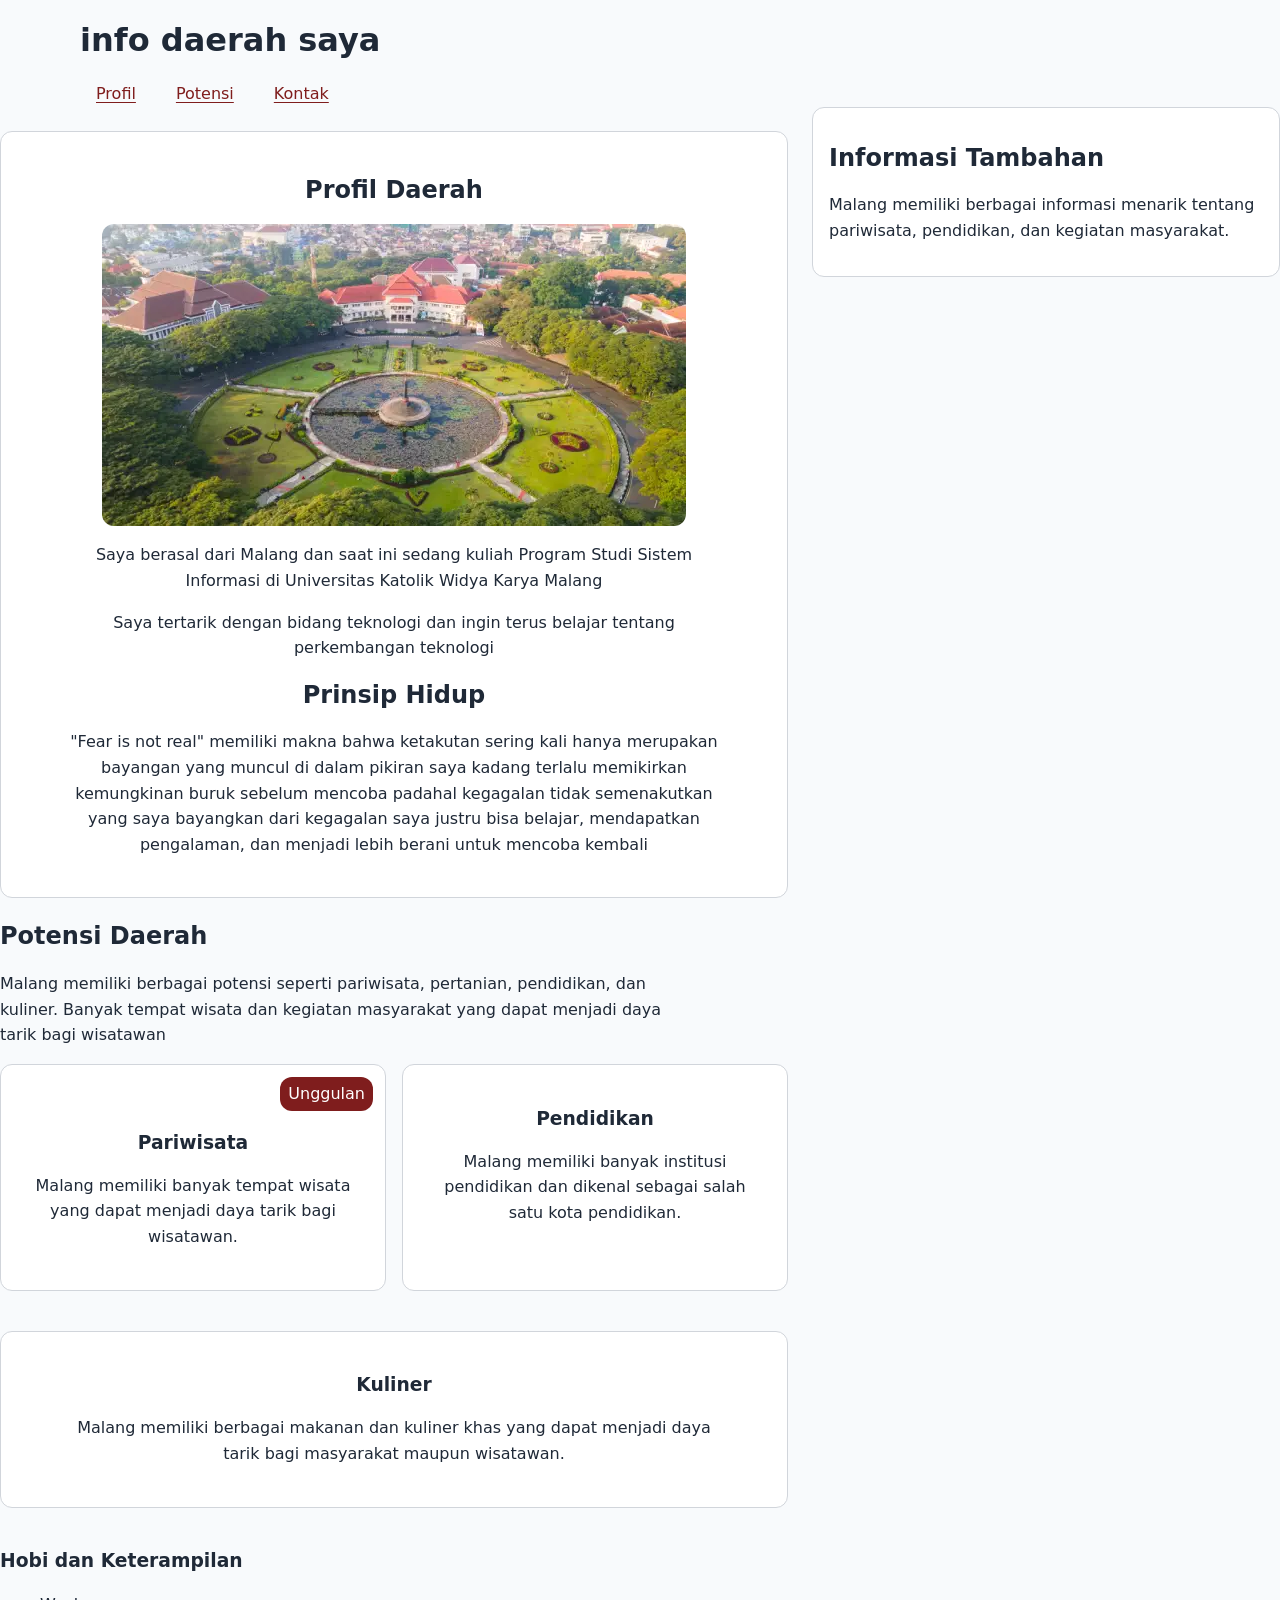
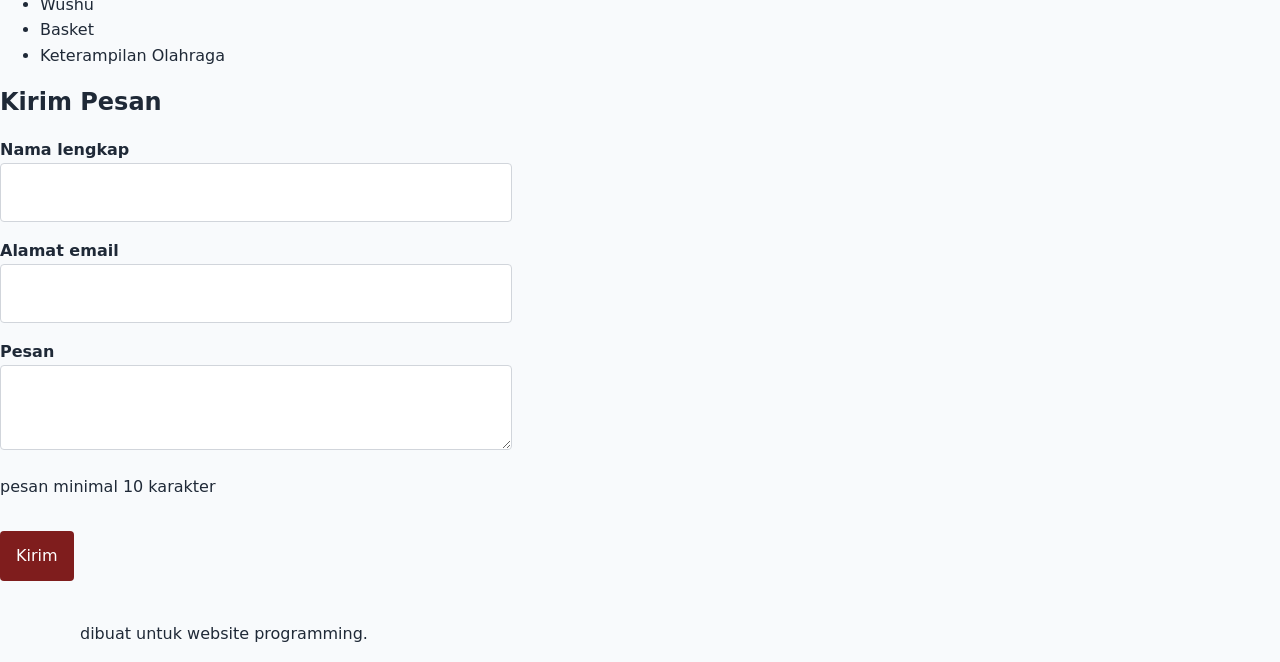
<file: praktikum/index.html>
<!DOCTYPE html>

<html lang="id">
   <head>   
  <meta charset="UTF-8"><meta name="viewport" content="width=device-width, initial-scale=1.0">   
  <title>Qjyuxiehuano info daerah</title> 
  <link rel="stylesheet" href="style.css">
</head> 

<body>
  <header>
    <h1>info daerah saya</h1>
<nav aria-label="Navigasi utama">
  <ul class="nav-list">
    <li><a class="nav-link" href="#profil">Profil</a></li>
    <li><a class="nav-link" href="#potensi">Potensi</a></li>
    <li><a class="nav-link" href="#kontak">Kontak</a></li>
  </ul>
</nav>

  </header>

  <div class="page-layout">
  <main>

<article id="profil" class="card">
  <h2>Profil Daerah</h2>
  <img src="images/balkot.JPG" alt="Pemandangan Malang">
  <p>
    Saya berasal dari Malang dan saat ini sedang kuliah Program Studi Sistem Informasi di Universitas
    Katolik Widya Karya Malang
  </p>
  <p>
    Saya tertarik dengan bidang teknologi dan ingin terus belajar
    tentang perkembangan teknologi
  </p>
  <h2>Prinsip Hidup</h2>
  <p>
    "Fear is not real" memiliki makna bahwa ketakutan sering kali hanya merupakan bayangan yang muncul di dalam pikiran
    saya kadang terlalu memikirkan kemungkinan buruk sebelum mencoba
    padahal kegagalan tidak semenakutkan yang saya bayangkan
    dari kegagalan saya justru bisa belajar, mendapatkan pengalaman, dan menjadi lebih berani untuk mencoba kembali
  </p>
</article>

<section id="potensi">
  <h2>Potensi Daerah</h2>

  <p>
    Malang memiliki berbagai potensi seperti pariwisata, pertanian,
    pendidikan, dan kuliner. Banyak tempat wisata dan kegiatan masyarakat
    yang dapat menjadi daya tarik bagi wisatawan
  </p>

  <div class="card-list">

    <article class="card card--featured">
  <span class="badge">Unggulan</span>
  <h3>Pariwisata</h3>
      <p>
        Malang memiliki banyak tempat wisata yang dapat menjadi daya tarik
        bagi wisatawan.
      </p>
    </article>

    <article class="card">
      <h3>Pendidikan</h3>
      <p>
        Malang memiliki banyak institusi pendidikan dan dikenal sebagai
        salah satu kota pendidikan.
      </p>
    </article>

    <article class="card">
      <h3>Kuliner</h3>
      <p>
        Malang memiliki berbagai makanan dan kuliner khas yang dapat
        menjadi daya tarik bagi masyarakat maupun wisatawan.
      </p>
    </article>

  </div>

  <h3>Hobi dan Keterampilan</h3>
  <ul>
    <li>Wushu</li>
    <li>Basket</li>
    <li>Keterampilan Olahraga</li>
  </ul>
</section>

<section id="kontak">
  <h2>Kirim Pesan</h2>
  <form action="#" method="post">
    <div>
      <label for="nama">Nama lengkap</label>
      <input id="nama"
             name="nama"
             type="text"
             autocomplete="name"
             required>
    </div>

    <div>
      <label for="email">Alamat email</label>
      <input id="email"
             name="email"
             type="email"
             autocomplete="email"
             required>
    </div>

    <div>
      <label for="pesan">Pesan</label>
      <textarea id="pesan"
                name="pesan"
                minlength="10"
                aria-describedby="bantuan-pesan"
                required></textarea>

      <p id="bantuan-pesan">pesan minimal 10 karakter</p>
    </div>

    <button type="submit">Kirim</button>

  </form>
</section>

  </main>

  <aside aria-labelledby="info-tambahan">
    <h2 id="info-tambahan">Informasi Tambahan</h2>
    <p>
      Malang memiliki berbagai informasi menarik tentang pariwisata,
      pendidikan, dan kegiatan masyarakat.
    </p>
  </aside>
  </div>

  <footer>
    <p>dibuat untuk website programming.</p>
  </footer>

</body>
</html>
</file>
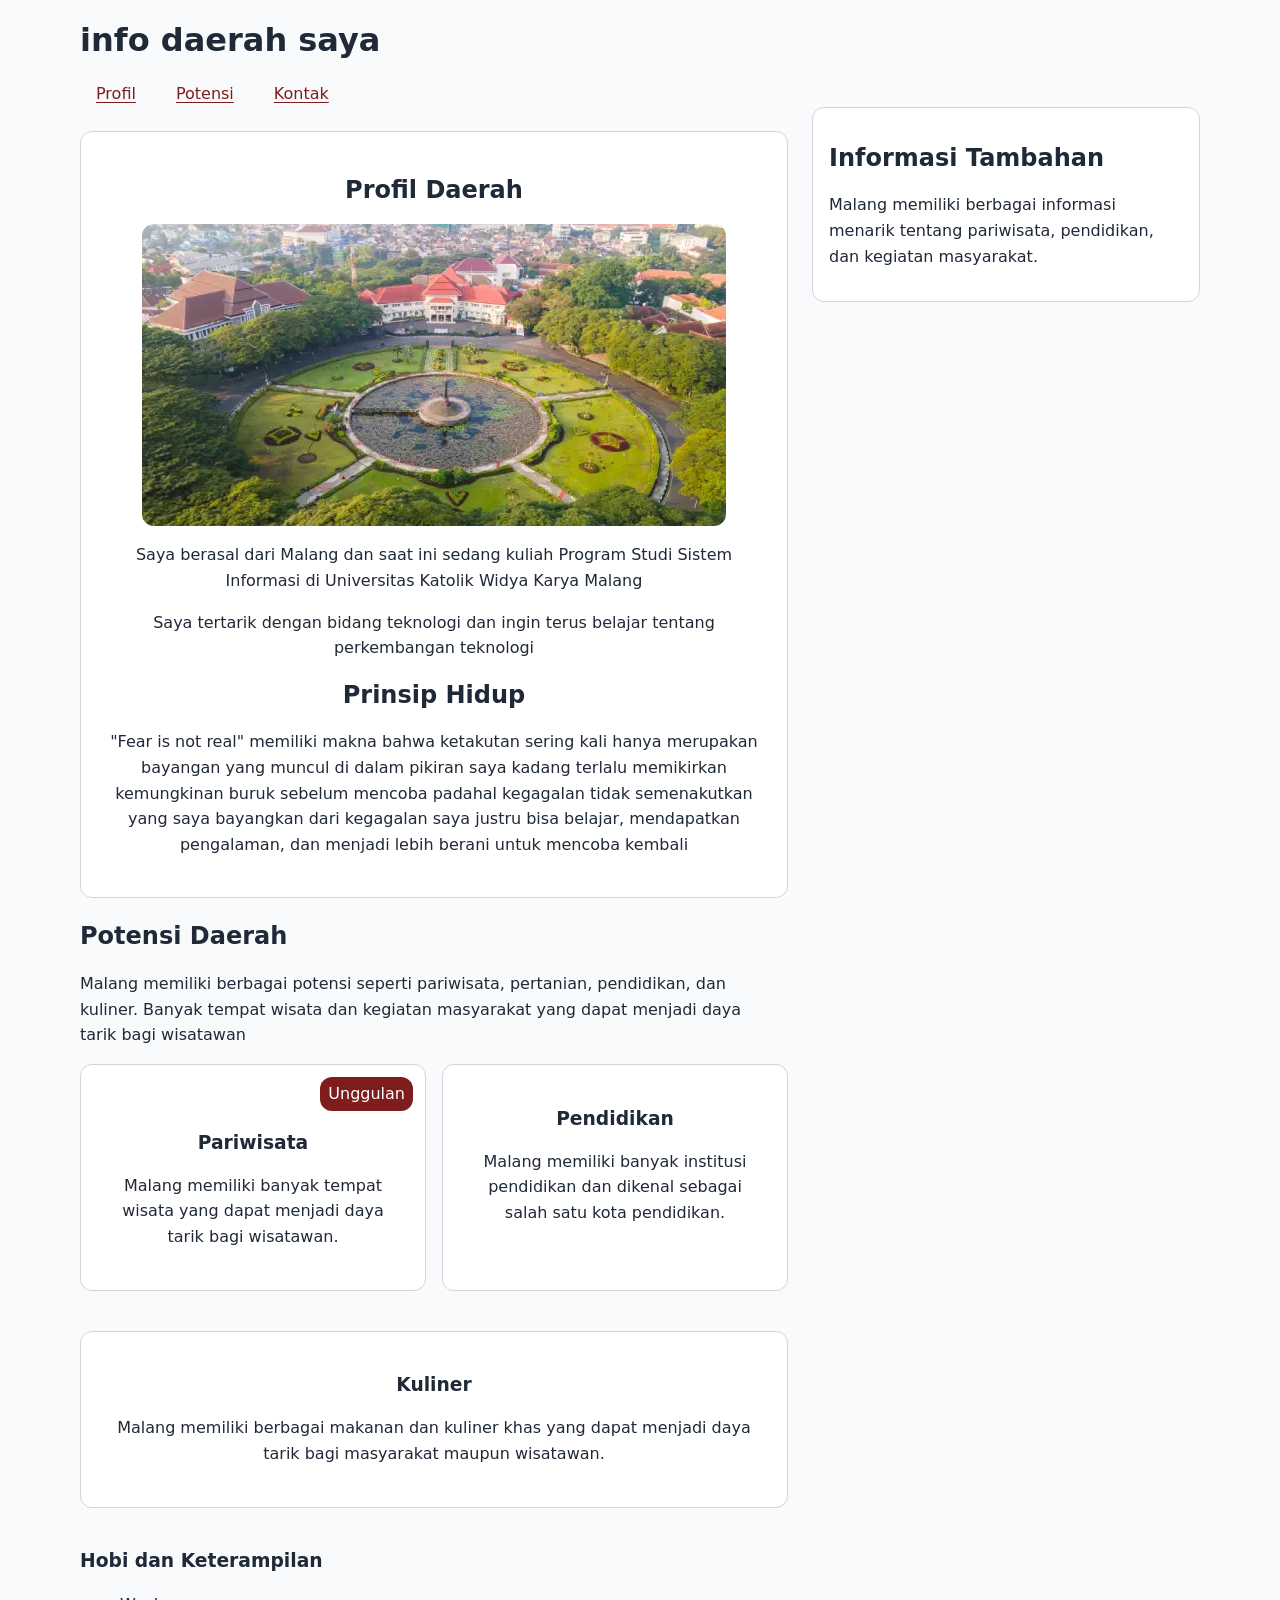
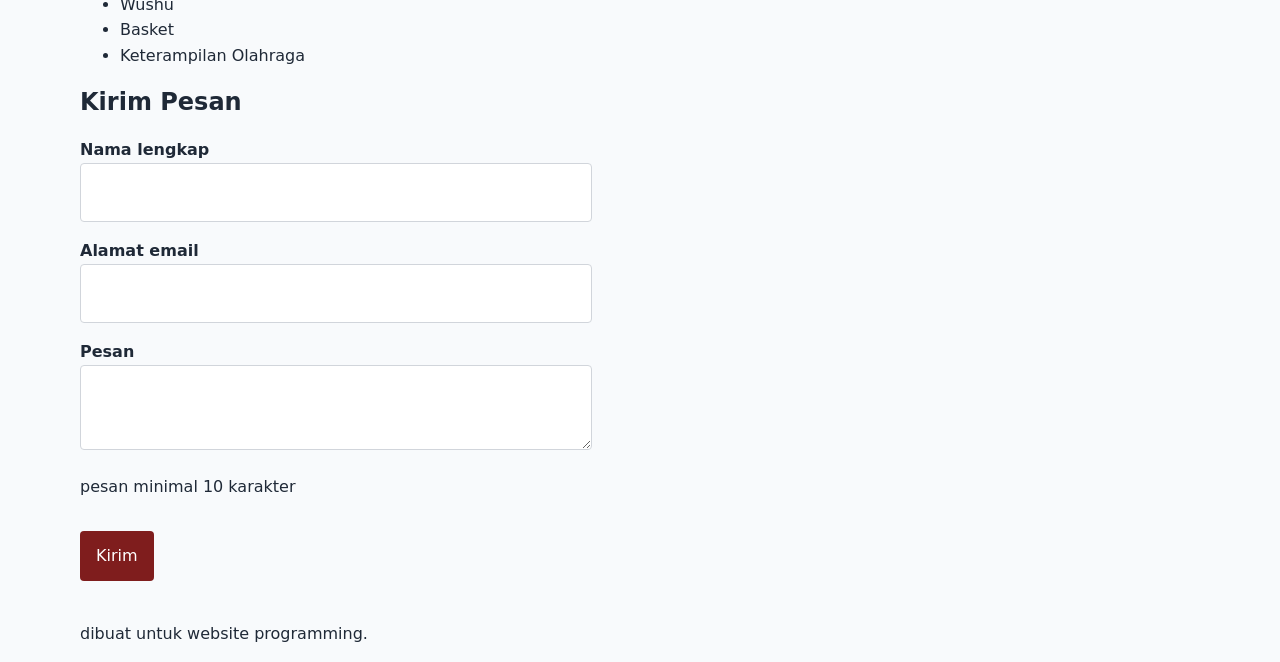
<file: tugas/index.html>
<!DOCTYPE html>

<html lang="id">
  <head>
    <meta charset="UTF-8">
    <meta name="viewport" content="width=device-width, initial-scale=1.0">
    <title>Qjyuxiehuano info daerah</title>
    <link rel="stylesheet" href="style.css">
  </head>
  
<body>
  <header>
    <h1>info daerah saya</h1>
<nav aria-label="Navigasi utama">
  <ul class="nav-list">
    <li><a class="nav-link" href="#profil">Profil</a></li>
    <li><a class="nav-link" href="#potensi">Potensi</a></li>
    <li><a class="nav-link" href="#kontak">Kontak</a></li>
  </ul>
</nav>

  </header>

  <div class="page-layout">
  <main>

<article id="profil" class="card">
  <h2>Profil Daerah</h2>
  <img src="images/balkot.JPG" alt="Pemandangan Malang">
  <p>
    Saya berasal dari Malang dan saat ini sedang kuliah Program Studi Sistem Informasi di Universitas
    Katolik Widya Karya Malang
  </p>
  <p>
    Saya tertarik dengan bidang teknologi dan ingin terus belajar
    tentang perkembangan teknologi
  </p>
  <h2>Prinsip Hidup</h2>
  <p>
    "Fear is not real" memiliki makna bahwa ketakutan sering kali hanya merupakan bayangan yang muncul di dalam pikiran
    saya kadang terlalu memikirkan kemungkinan buruk sebelum mencoba
    padahal kegagalan tidak semenakutkan yang saya bayangkan
    dari kegagalan saya justru bisa belajar, mendapatkan pengalaman, dan menjadi lebih berani untuk mencoba kembali
  </p>
</article>

<section id="potensi">
  <h2>Potensi Daerah</h2>

  <p>
    Malang memiliki berbagai potensi seperti pariwisata, pertanian,
    pendidikan, dan kuliner. Banyak tempat wisata dan kegiatan masyarakat
    yang dapat menjadi daya tarik bagi wisatawan
  </p>

  <div class="card-list">

    <article class="card card--featured">
  <span class="badge">Unggulan</span>
  <h3>Pariwisata</h3>
      <p>
        Malang memiliki banyak tempat wisata yang dapat menjadi daya tarik
        bagi wisatawan.
      </p>
    </article>

    <article class="card">
      <h3>Pendidikan</h3>
      <p>
        Malang memiliki banyak institusi pendidikan dan dikenal sebagai
        salah satu kota pendidikan.
      </p>
    </article>

    <article class="card">
      <h3>Kuliner</h3>
      <p>
        Malang memiliki berbagai makanan dan kuliner khas yang dapat
        menjadi daya tarik bagi masyarakat maupun wisatawan.
      </p>
    </article>

  </div>

  <h3>Hobi dan Keterampilan</h3>
  <ul>
    <li>Wushu</li>
    <li>Basket</li>
    <li>Keterampilan Olahraga</li>
  </ul>
</section>

<section id="kontak">
  <h2>Kirim Pesan</h2>
  <form action="#" method="post">
    <div>
      <label for="nama">Nama lengkap</label>
      <input id="nama"
             name="nama"
             type="text"
             autocomplete="name"
             required>
    </div>

    <div>
      <label for="email">Alamat email</label>
      <input id="email"
             name="email"
             type="email"
             autocomplete="email"
             required>
    </div>

    <div>
      <label for="pesan">Pesan</label>
      <textarea id="pesan"
                name="pesan"
                minlength="10"
                aria-describedby="bantuan-pesan"
                required></textarea>

      <p id="bantuan-pesan">pesan minimal 10 karakter</p>
    </div>

    <button type="submit">Kirim</button>

  </form>
</section>

  </main>

  <aside aria-labelledby="info-tambahan">
    <h2 id="info-tambahan">Informasi Tambahan</h2>
    <p>
      Malang memiliki berbagai informasi menarik tentang pariwisata,
      pendidikan, dan kegiatan masyarakat.
    </p>
  </aside>
  </div>

  <footer>
    <p>dibuat untuk website programming.</p>
  </footer>

</body>
</html>
</file>
<file: praktikum/style.css>
*,
*::before,
*::after {
  box-sizing: border-box;
}

:root {
  --color-primary: #7f1d1d;
  --color-text: #1f2937;
  --color-muted: #4b5563;
  --color-surface: #ffffff;
  --color-border: #d1d5db;
  --color-focus: #d97706;

  --space-1: 0.5rem;
  --space-2: 1rem;
  --space-3: 1.5rem;

  --radius: 0.75rem;
}

body {
  margin: 0;
  color: var(--color-text);
  background: #f8fafc;
  font-family: system-ui, sans-serif;
  line-height: 1.6;
}

header,
main,
footer {
  width: min(100% - 2rem, 70rem);
  margin-inline: auto;
}

main {
  padding-block: var(--space-3);
}

.page-layout {
  display: flex;
  flex-wrap: wrap;
  gap: var(--space-3);
  align-items: flex-start;
}

.page-layout > main {
  flex: 1 1 36rem;
  min-width: 0;
}

.page-layout > aside {
  flex: 1 1 16rem;
  padding: var(--space-2);
  background: var(--color-surface);
  border: 1px solid var(--color-border);
  border-radius: var(--radius);
}

h1,
h2,
h3 {
  line-height: 1.2;
}

p {
  max-width: 65ch;
}

.nav-list {
  display: flex;
  flex-wrap: wrap;
  gap: var(--space-1);
  margin: 0;
  padding: 0;
  list-style: none;
}

.nav-link {
  color: var(--color-primary);
  padding: var(--space-2);
  text-underline-offset: 0.2em;
}

.nav-link:hover {
  text-decoration-thickness: 0.15em;
}

.nav-link:active {
  color: #1e3a8a;
}

.nav-link:focus-visible {
  outline: 3px solid var(--color-focus);
  outline-offset: 3px;
}

.card {
  background: var(--color-surface);
  border: 1px solid var(--color-border);
  border-radius: var(--radius);
  padding: var(--space-3);
  margin-block-end: var(--space-3);
  text-align: center;
}

.card-list {
  display: flex;
  flex-wrap: wrap;
  gap: var(--space-2);
}

.card-list > .card {
  flex: 1 1 16rem;
}

.card--featured {
  position: relative;
  padding-block-start: 3rem;
}

.badge {
  position: absolute;
  inset-block-start: 0.75rem;
  inset-inline-end: 0.75rem;
  padding: 0.25rem 0.5rem;
  color: #ffffff;
  background: var(--color-primary);
  border-radius: var(--radius);
}

.card img {
  margin-inline: auto;
}

.card p {
  margin-inline: auto;
  text-align: center;
}



img,
video {
  display: block;
  max-width: 100%;
  height: auto;
  border-radius: var(--radius);
}

pre {
  overflow-x: auto;
}

a,
p {
  overflow-wrap: anywhere;
}

table {
  width: 100%;
  border-collapse: collapse;
}

th,
td {
  padding: var(--space-2);
  border: 1px solid var(--color-border);
  text-align: start;
}

label {
  display: block;
  margin-block-start: var(--space-2);
  font-weight: 600;
}

input,
textarea,
button {
  font: inherit;
}

input,
textarea {
  width: 100%;
  max-width: 32rem;
  padding: var(--space-2);
  border: 1px solid var(--color-border);
  border-radius: 0.25rem;
}

button {
  margin-block-start: var(--space-2);
  padding: 0.75rem 1rem;
  color: #ffffff;
  background: var(--color-primary);
  border: 0;
  border-radius: 0.25rem;
  cursor: pointer;
}

input:focus-visible,
textarea:focus-visible,
button:focus-visible {
  outline: 3px solid var(--color-focus);
  outline-offset: 3px;
}
</file>
<file: tugas/style.css>
*,
*::before,
*::after {
  box-sizing: border-box;
}

:root {
  --color-primary: #7f1d1d;
  --color-text: #1f2937;
  --color-muted: #4b5563;
  --color-surface: #ffffff;
  --color-border: #d1d5db;
  --color-focus: #d97706;

  --space-1: 0.5rem;
  --space-2: 1rem;
  --space-3: 1.5rem;

  --radius: 0.75rem;
}

body {
  margin: 0;
  color: var(--color-text);
  background: #f8fafc;
  font-family: system-ui, sans-serif;
  line-height: 1.6;
}

header,
footer {
  width: min(100% - 2rem, 70rem);
  margin-inline: auto;
}

main {
  padding-block: var(--space-3);
}

.page-layout {
  display: flex;
  flex-wrap: wrap;
  gap: var(--space-3);
  align-items: flex-start;
  width: min(100% - 2rem, 70rem);
  margin-inline: auto;
}

.page-layout > main {
  flex: 1 1 36rem;
  min-width: 0;
}

.page-layout > aside {
  flex: 1 1 16rem;
  min-width: 0;
  padding: var(--space-2);
  background: var(--color-surface);
  border: 1px solid var(--color-border);
  border-radius: var(--radius);
}

h1,
h2,
h3 {
  line-height: 1.2;
}

p {
  max-width: 65ch;
}

.nav-list {
  display: flex;
  flex-wrap: wrap;
  gap: var(--space-1);
  margin: 0;
  padding: 0;
  list-style: none;
}

.nav-link {
  color: var(--color-primary);
  padding: var(--space-2);
  text-underline-offset: 0.2em;
}

.nav-link:hover {
  text-decoration-thickness: 0.15em;
}

.nav-link:active {
  color: #1e3a8a;
}

.nav-link:focus-visible {
  outline: 3px solid var(--color-focus);
  outline-offset: 3px;
}

.card {
  background: var(--color-surface);
  border: 1px solid var(--color-border);
  border-radius: var(--radius);
  padding: var(--space-3);
  margin-block-end: var(--space-3);
  text-align: center;
}

.card-list {
  display: flex;
  flex-wrap: wrap;
  gap: var(--space-2);
  align-items: stretch;
}

.card-list > .card {
  flex: 1 1 16rem;
  min-width: 0;
}

.card--featured {
  position: relative;
  padding-block-start: 3rem;
}

.badge {
  position: absolute;
  inset-block-start: 0.75rem;
  inset-inline-end: 0.75rem;
  padding: 0.25rem 0.5rem;
  color: #ffffff;
  background: var(--color-primary);
  border-radius: var(--radius);
}

.card img {
  margin-inline: auto;
}

.card p {
  margin-inline: auto;
  text-align: center;
}



img,
video {
  display: block;
  max-width: 100%;
  height: auto;
  border-radius: var(--radius);
}

pre {
  overflow-x: auto;
}

a,
p {
  overflow-wrap: anywhere;
}

table {
  width: 100%;
  border-collapse: collapse;
}

th,
td {
  padding: var(--space-2);
  border: 1px solid var(--color-border);
  text-align: start;
}

label {
  display: block;
  margin-block-start: var(--space-2);
  font-weight: 600;
}

input,
textarea,
button {
  font: inherit;
}

input,
textarea {
  width: 100%;
  max-width: 32rem;
  padding: var(--space-2);
  border: 1px solid var(--color-border);
  border-radius: 0.25rem;
}

button {
  margin-block-start: var(--space-2);
  padding: 0.75rem 1rem;
  color: #ffffff;
  background: var(--color-primary);
  border: 0;
  border-radius: 0.25rem;
  cursor: pointer;
}

input:focus-visible,
textarea:focus-visible,
button:focus-visible {
  outline: 3px solid var(--color-focus);
  outline-offset: 3px;
}
</file>
